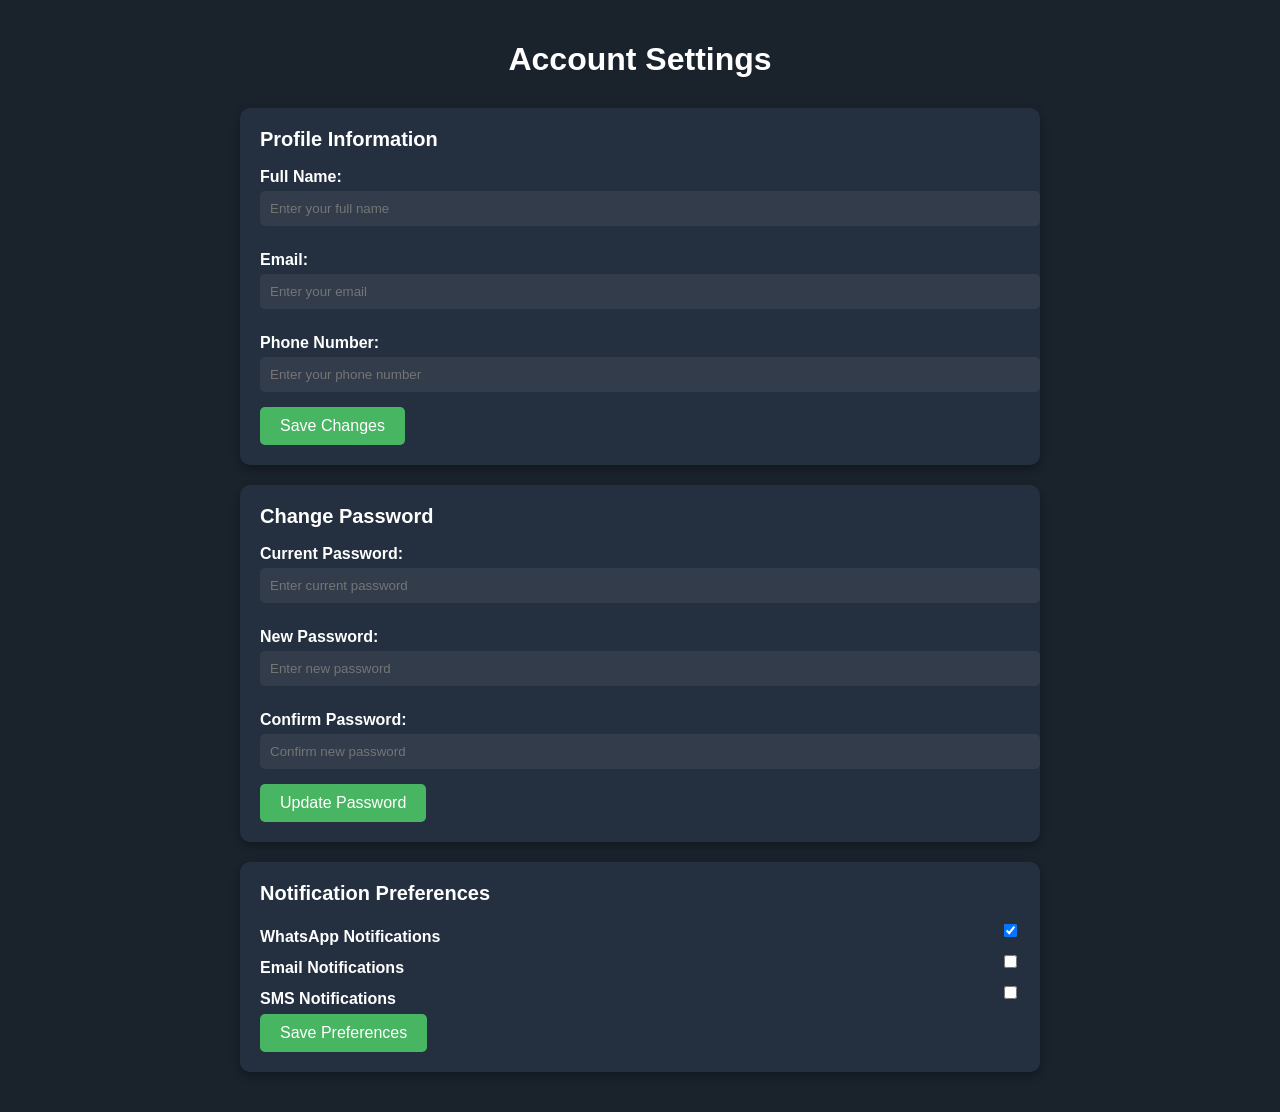
<file: templates/accountsettings.html>
<!DOCTYPE html>
<html lang="en">

<head>
    <meta charset="UTF-8">
    <meta name="viewport" content="width=device-width, initial-scale=1.0">
    <title>Account Settings</title>
    <style>
        :root {
            --theamcolor: rgb(26, 34, 44);
            --theamcolorlite: rgb(36, 48, 63);
            --fontcolor: rgb(255, 255, 255);
            --buttonbg: rgb(72, 181, 98);
            --buttonhover: rgb(60, 150, 80);
        }

        body {
            margin: 0;
            font-family: Arial, sans-serif;
            background-color: var(--theamcolor);
            color: var(--fontcolor);
        }

        .container {
            padding: 20px;
            max-width: 800px;
            margin: 0 auto;
        }

        h1 {
            text-align: center;
            margin-bottom: 30px;
        }

        .settings-section {
            background-color: var(--theamcolorlite);
            padding: 20px;
            border-radius: 10px;
            margin-bottom: 20px;
            box-shadow: 0 4px 10px rgba(0, 0, 0, 0.3);
        }

        .settings-section h2 {
            margin-top: 0;
            font-size: 20px;
        }

        .settings-section label {
            display: block;
            margin: 10px 0 5px;
            font-weight: bold;
        }

        .settings-section input,
        .settings-section select {
            width: 100%;
            padding: 10px;
            margin-bottom: 15px;
            border: none;
            border-radius: 5px;
            background-color: rgb(50, 60, 75);
            color: var(--fontcolor);
        }

        .settings-section input:focus,
        .settings-section select:focus {
            outline: 2px solid var(--buttonbg);
        }

        .settings-section button {
            padding: 10px 20px;
            background-color: var(--buttonbg);
            color: var(--fontcolor);
            border: none;
            border-radius: 5px;
            cursor: pointer;
            font-size: 16px;
        }

        .settings-section button:hover {
            background-color: var(--buttonhover);
        }

        .notifications {
            display: flex;
            align-items: center;
            justify-content: space-between;
        }

        .notifications label {
            margin: 0;
        }

        .notifications input[type="checkbox"] {
            width: auto;
            margin-left: 10px;
        }
    </style>
</head>

<body>
    <div class="container">
        <h1>Account Settings</h1>

        <!-- Profile Settings -->
        <div class="settings-section">
            <h2>Profile Information</h2>
            <form id="profileForm">
                <label for="fullName">Full Name:</label>
                <input type="text" id="fullName" placeholder="Enter your full name" required>

                <label for="email">Email:</label>
                <input type="email" id="email" placeholder="Enter your email" required>

                <label for="phone">Phone Number:</label>
                <input type="tel" id="phone" placeholder="Enter your phone number">

                <button type="submit">Save Changes</button>
            </form>
        </div>

        <!-- Password Settings -->
        <div class="settings-section">
            <h2>Change Password</h2>
            <form id="passwordForm">
                <label for="currentPassword">Current Password:</label>
                <input type="password" id="currentPassword" placeholder="Enter current password" required>

                <label for="newPassword">New Password:</label>
                <input type="password" id="newPassword" placeholder="Enter new password" required>

                <label for="confirmPassword">Confirm Password:</label>
                <input type="password" id="confirmPassword" placeholder="Confirm new password" required>

                <button type="submit">Update Password</button>
            </form>
        </div>

        <!-- Notification Settings -->
        <div class="settings-section">
            <h2>Notification Preferences</h2>
            <form id="notificationForm">
                <div class="notifications">
                    <label for="whatsappNotifications">WhatsApp Notifications</label>
                    <input type="checkbox" id="whatsappNotifications" checked>
                </div>
                <div class="notifications">
                    <label for="emailNotifications">Email Notifications</label>
                    <input type="checkbox" id="emailNotifications">
                </div>
                <div class="notifications">
                    <label for="smsNotifications">SMS Notifications</label>
                    <input type="checkbox" id="smsNotifications">
                </div>

                <button type="submit">Save Preferences</button>
            </form>
        </div>
    </div>
</body>

</html>
</file>
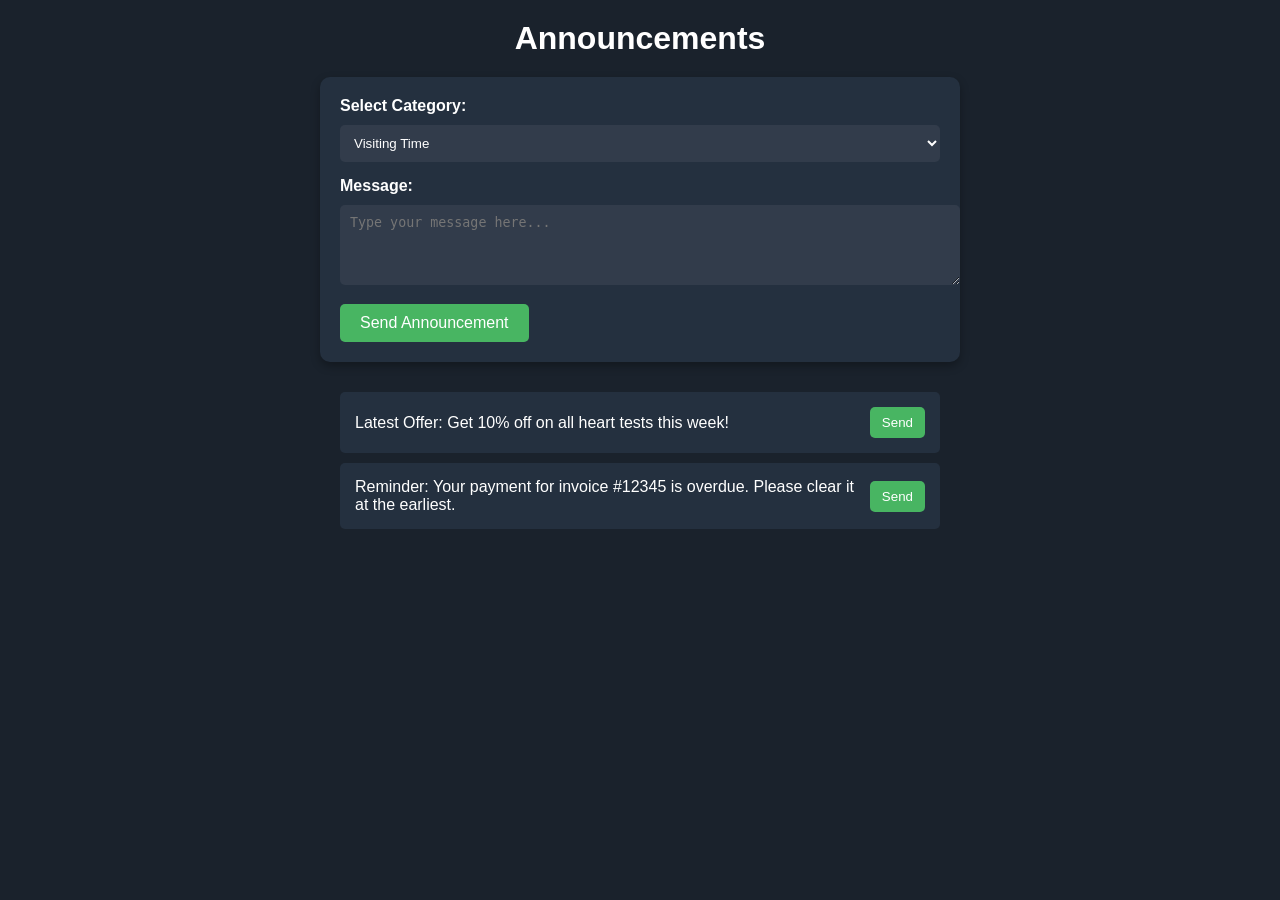
<file: templates/announcement.html>
<!DOCTYPE html>
<html lang="en">

<head>
    <meta charset="UTF-8">
    <meta name="viewport" content="width=device-width, initial-scale=1.0">
    <title>Announcements</title>
    <style>
        :root {
            --theamcolor: rgb(26, 34, 44);
            --theamcolorlite: rgb(36, 48, 63);
            --fontcolor: rgb(255, 255, 255);
            --buttonbg: rgb(72, 181, 98);
            --buttonhover: rgb(60, 150, 80);
        }

        body {
            margin: 0;
            font-family: Arial, sans-serif;
            background-color: var(--theamcolor);
            color: var(--fontcolor);
        }

        .container {
            padding: 20px;
        }

        .header {
            text-align: center;
            margin-bottom: 20px;
        }

        .header h1 {
            margin: 0;
            font-size: 32px;
        }

        .form-container {
            background-color: var(--theamcolorlite);
            padding: 20px;
            border-radius: 10px;
            box-shadow: 0 4px 10px rgba(0, 0, 0, 0.3);
            max-width: 600px;
            margin: 0 auto 30px;
        }

        .form-container label {
            display: block;
            margin-bottom: 10px;
            font-weight: bold;
        }

        .form-container input,
        .form-container textarea,
        .form-container select {
            width: 100%;
            padding: 10px;
            margin-bottom: 15px;
            border: none;
            border-radius: 5px;
            background-color: rgb(50, 60, 75);
            color: var(--fontcolor);
        }

        .form-container input:focus,
        .form-container textarea:focus,
        .form-container select:focus {
            outline: 2px solid var(--buttonbg);
        }

        .form-container button {
            padding: 10px 20px;
            background-color: var(--buttonbg);
            color: var(--fontcolor);
            border: none;
            border-radius: 5px;
            cursor: pointer;
            font-size: 16px;
        }

        .form-container button:hover {
            background-color: var(--buttonhover);
        }

        .announcements-list {
            max-width: 600px;
            margin: 0 auto;
        }

        .announcement-item {
            background-color: var(--theamcolorlite);
            padding: 15px;
            border-radius: 5px;
            margin-bottom: 10px;
            display: flex;
            justify-content: space-between;
            align-items: center;
        }

        .announcement-text {
            flex-grow: 1;
        }

        .send-button {
            background-color: var(--buttonbg);
            border: none;
            color: var(--fontcolor);
            padding: 8px 12px;
            border-radius: 5px;
            cursor: pointer;
        }

        .send-button:hover {
            background-color: var(--buttonhover);
        }
    </style>
</head>

<body>
    <div class="container">
        <div class="header">
            <h1>Announcements</h1>
        </div>

        <!-- Announcement Form -->
        <div class="form-container">
            <form id="announcementForm">
                <label for="announcementCategory">Select Category:</label>
                <select id="announcementCategory" required>
                    <option value="visiting-time">Visiting Time</option>
                    <option value="new-doctor">New Doctor Announcement</option>
                    <option value="festival-update">Festival Update</option>
                    <option value="pending-payment">Pending Payment Reminder</option>
                    <option value="overdue-payment">Overdue Payment Reminder</option>
                    <option value="latest-offer">Latest Offer</option>
                    <option value="new-medicine">New Medicine Announcement</option>
                </select>

                <label for="announcementMessage">Message:</label>
                <textarea id="announcementMessage" rows="4" placeholder="Type your message here..." required></textarea>

                <button type="submit">Send Announcement</button>
            </form>
        </div>

        <!-- Announcements List -->
        <div class="announcements-list">
            <div class="announcement-item">
                <div class="announcement-text">Latest Offer: Get 10% off on all heart tests this week!</div>
                <button class="send-button" onclick="sendToWhatsApp('Get 10% off on all heart tests this week!')">Send</button>
            </div>
            <div class="announcement-item">
                <div class="announcement-text">Reminder: Your payment for invoice #12345 is overdue. Please clear it at the earliest.</div>
                <button class="send-button" onclick="sendToWhatsApp('Your payment for invoice #12345 is overdue. Please clear it at the earliest.')">Send</button>
            </div>
        </div>
    </div>

    <script>
        // Function to handle form submission
        document.getElementById("announcementForm").addEventListener("submit", function (event) {
            event.preventDefault();
            const category = document.getElementById("announcementCategory").value;
            const message = document.getElementById("announcementMessage").value;

            // Send the announcement via WhatsApp
            sendToWhatsApp(message);

            // Clear the form
            document.getElementById("announcementForm").reset();
        });

        // Function to simulate sending a message to WhatsApp
        function sendToWhatsApp(message) {
            const url = `https://wa.me/?text=${encodeURIComponent(message)}`;
            window.open(url, "_blank");
        }
    </script>
</body>

</html>
</file>
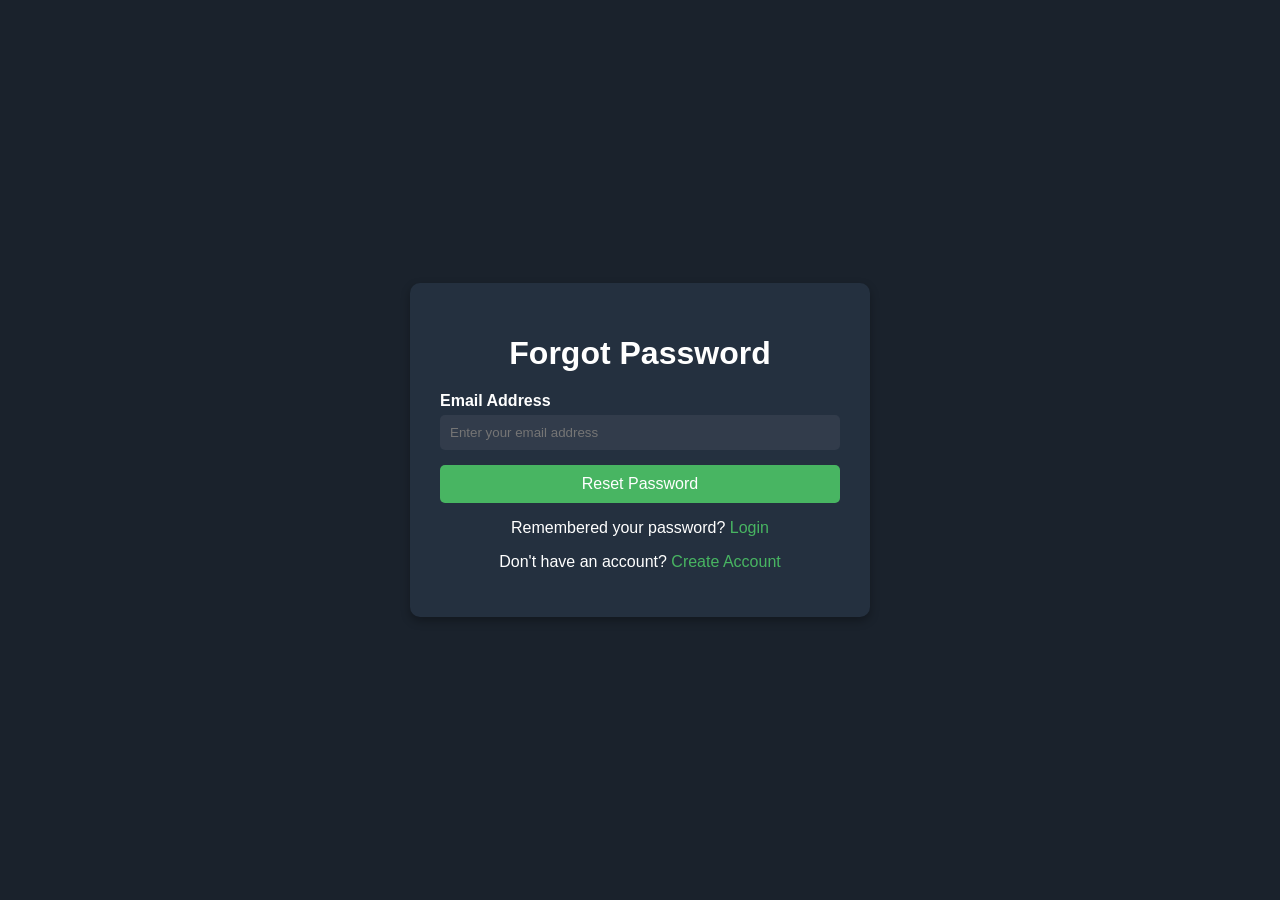
<file: templates/forgotpassword.html>
<!DOCTYPE html>
<html lang="en">

<head>
    <meta charset="UTF-8">
    <meta name="viewport" content="width=device-width, initial-scale=1.0">
    <title>Forgot Password</title>
    <style>
        :root {
            --theamcolor: rgb(26, 34, 44);
            --theamcolorlite: rgb(36, 48, 63);
            --fontcolor: rgb(255, 255, 255);
            --buttonbg: rgb(72, 181, 98);
            --buttonhover: rgb(60, 150, 80);
            --inputbg: rgb(50, 60, 75);
        }

        body {
            margin: 0;
            font-family: Arial, sans-serif;
            background-color: var(--theamcolor);
            color: var(--fontcolor);
            display: flex;
            justify-content: center;
            align-items: center;
            height: 100vh;
        }

        .forgot-password-container {
            width: 100%;
            max-width: 400px;
            background-color: var(--theamcolorlite);
            padding: 30px;
            border-radius: 10px;
            box-shadow: 0 4px 10px rgba(0, 0, 0, 0.3);
        }

        .forgot-password-container h1 {
            text-align: center;
            margin-bottom: 20px;
        }

        .forgot-password-container form {
            display: flex;
            flex-direction: column;
        }

        .forgot-password-container label {
            margin-bottom: 5px;
            font-weight: bold;
        }

        .forgot-password-container input {
            padding: 10px;
            margin-bottom: 15px;
            border: none;
            border-radius: 5px;
            background-color: var(--inputbg);
            color: var(--fontcolor);
        }

        .forgot-password-container input:focus {
            outline: 2px solid var(--buttonbg);
        }

        .forgot-password-container button {
            padding: 10px;
            background-color: var(--buttonbg);
            color: var(--fontcolor);
            border: none;
            border-radius: 5px;
            cursor: pointer;
            font-size: 16px;
        }

        .forgot-password-container button:hover {
            background-color: var(--buttonhover);
        }

        .forgot-password-container .options {
            text-align: center;
            margin-top: 10px;
        }

        .forgot-password-container .options a {
            color: var(--buttonbg);
            text-decoration: none;
        }

        .forgot-password-container .options a:hover {
            text-decoration: underline;
        }
    </style>
</head>

<body>
    <div class="forgot-password-container">
        <h1>Forgot Password</h1>
        <form id="forgotPasswordForm">
            <label for="email">Email Address</label>
            <input type="email" id="email" placeholder="Enter your email address" required>
            <button type="submit">Reset Password</button>
        </form>
        <div class="options">
            <p>Remembered your password? <a href="/login">Login</a></p>
            <p>Don't have an account? <a href="/createaccount">Create Account</a></p>
        </div>
    </div>
</body>

</html>
</file>
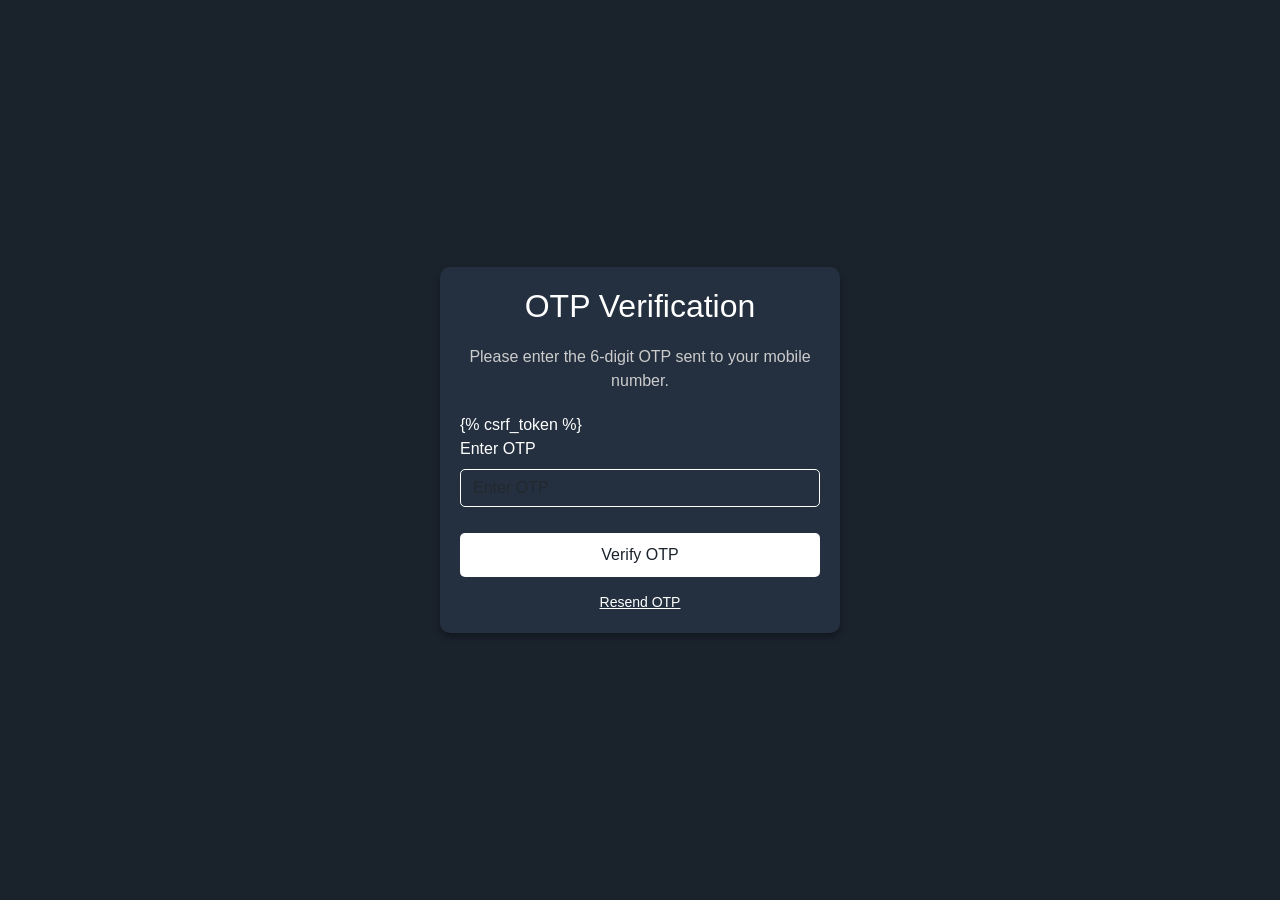
<file: templates/otp-verification.html>
<!DOCTYPE html>
<html lang="en">

<head>
    <meta charset="UTF-8">
    <meta name="viewport" content="width=device-width, initial-scale=1.0">
    <title>OTP Verification</title>
    <link rel="stylesheet" href="https://cdn.jsdelivr.net/npm/bootstrap@5.3.0/dist/css/bootstrap.min.css">
    <style>
        :root {
            --theamcolor: rgb(26, 34, 44);
            --theamcolorlite: rgb(36, 48, 63);
            --fontcolor: rgb(255, 255, 255);
        }

        body {
            margin: 0;
            padding: 0;
            background-color: var(--theamcolor);
            color: var(--fontcolor);
            font-family: "Arial", sans-serif;
            height: 100vh;
            display: flex;
            align-items: center;
            justify-content: center;
        }

        .otp-container {
            width: 90%;
            max-width: 400px;
            background-color: var(--theamcolorlite);
            border-radius: 10px;
            padding: 20px;
            box-shadow: 0 4px 6px rgba(0, 0, 0, 0.3);
        }

        .otp-container h2 {
            text-align: center;
            color: var(--fontcolor);
            margin-bottom: 20px;
        }

        .otp-container p {
            text-align: center;
            color: #ccc;
            margin-bottom: 20px;
        }

        .otp-container .form-label {
            color: var(--fontcolor);
        }

        .otp-container .form-control {
            background-color: transparent;
            color: var(--fontcolor);
            border: 1px solid var(--fontcolor);
            border-radius: 5px;
        }

        .otp-container .form-control:focus {
            box-shadow: none;
            border-color: #ccc;
        }

        .otp-container .btn-primary {
            width: 100%;
            background-color: var(--fontcolor);
            color: var(--theamcolor);
            border: none;
            border-radius: 5px;
            margin-top: 10px;
            padding: 10px;
        }

        .otp-container .btn-primary:hover {
            background-color: var(--theamcolorlite);
            color: var(--fontcolor);
        }

        .otp-container .resend-link {
            display: block;
            text-align: center;
            margin-top: 15px;
            color: var(--fontcolor);
            font-size: 14px;
            text-decoration: underline;
            cursor: pointer;
        }

        .otp-container .resend-link:hover {
            color: #ddd;
        }
    </style>


</head>

<body>
    <div class="otp-container">
        <h2>OTP Verification</h2>
        <p>Please enter the 6-digit OTP sent to your mobile number.</p>
        <form method="POST" action="">
            {% csrf_token %}
            <div class="mb-3">
                <label for="otp" class="form-label">Enter OTP</label>
                <input type="text" class="form-control" id="otp" name="otp" maxlength="6" placeholder="Enter OTP"
                    required>
            </div>
            <button type="submit" class="btn btn-primary">Verify OTP</button>
        </form>
        <a href="#" class="resend-link">Resend OTP</a>
    </div>

    <script>
        document.querySelector(".resend-link").addEventListener("click", function (e) {
            e.preventDefault();

            fetch("/resend-otp")  // Replace with your actual URL for resending OTP
                .then(response => response.json())
                .then(data => {
                    alert(data.message); // Show a success message
                })
                .catch(error => {
                    alert("Failed to resend OTP. Please try again.");
                    console.error(error);
                });
        });

    </script>
</body>

</html>
</file>
